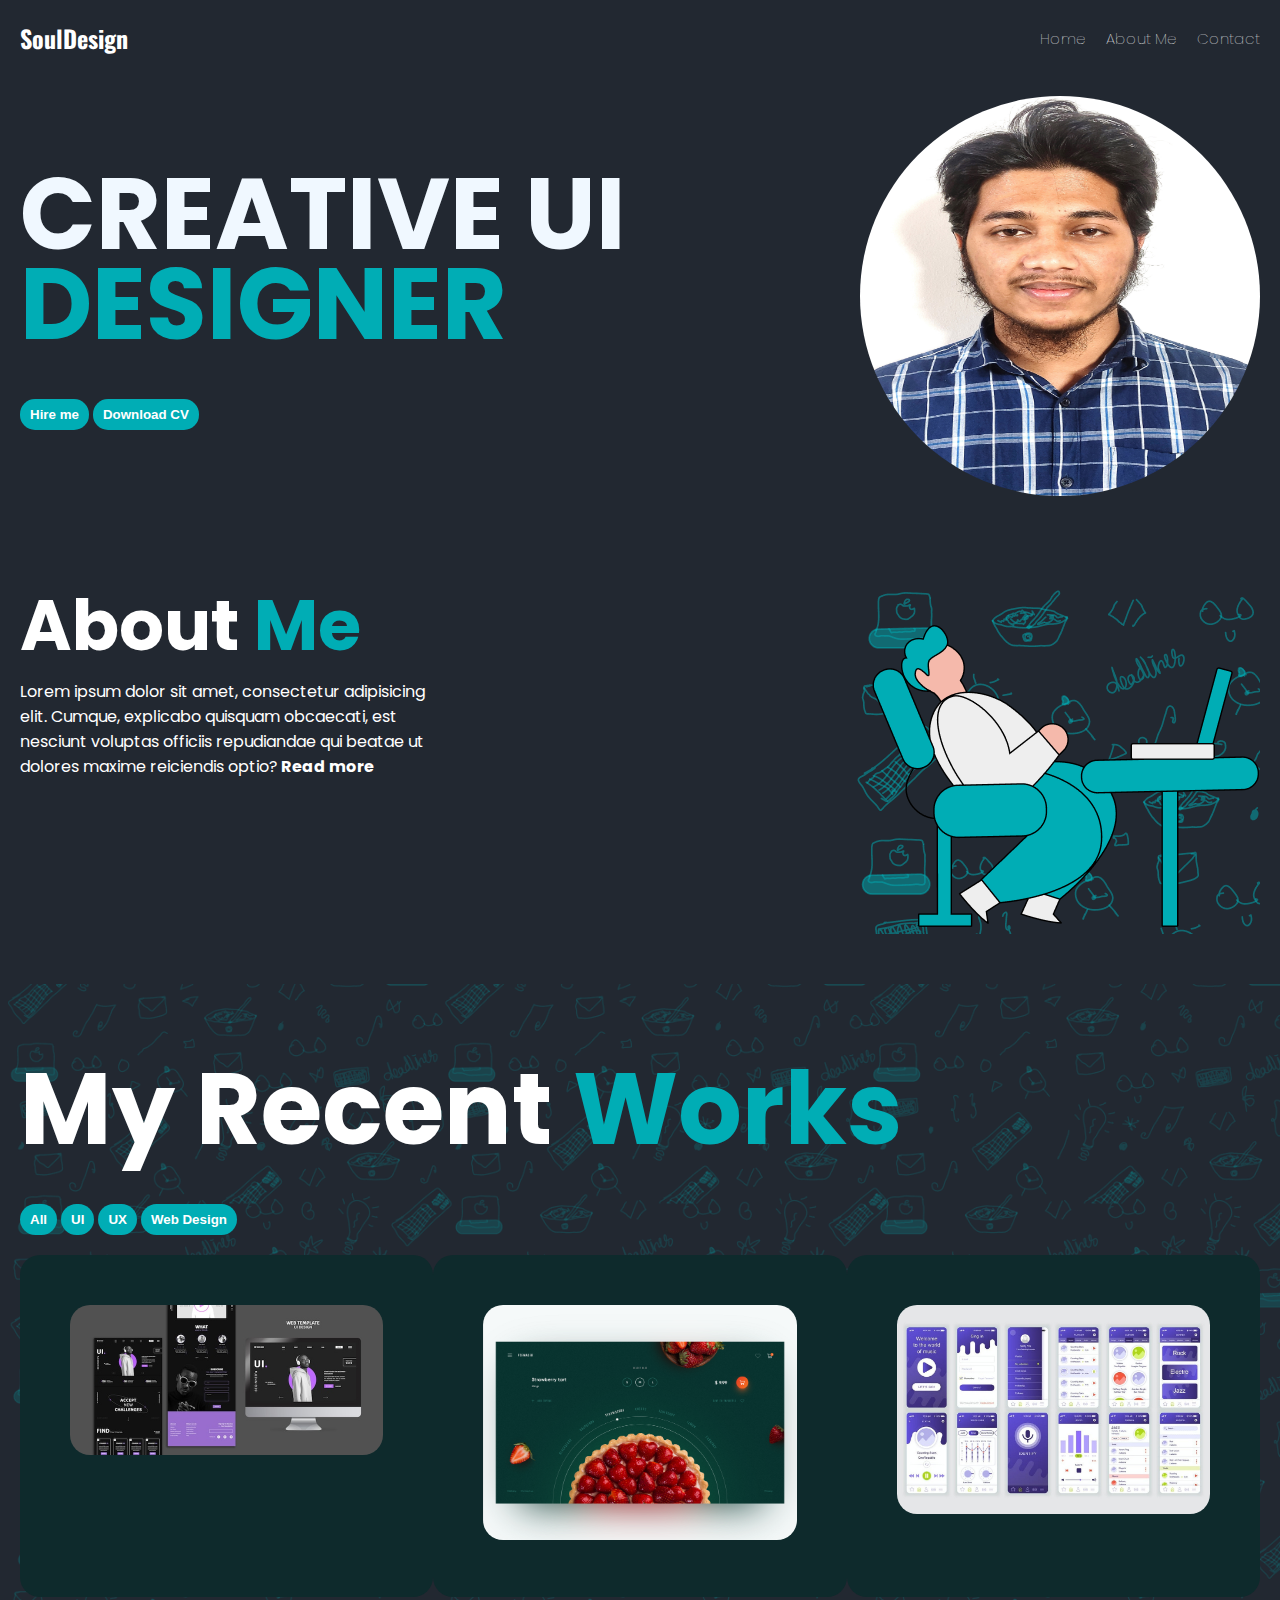
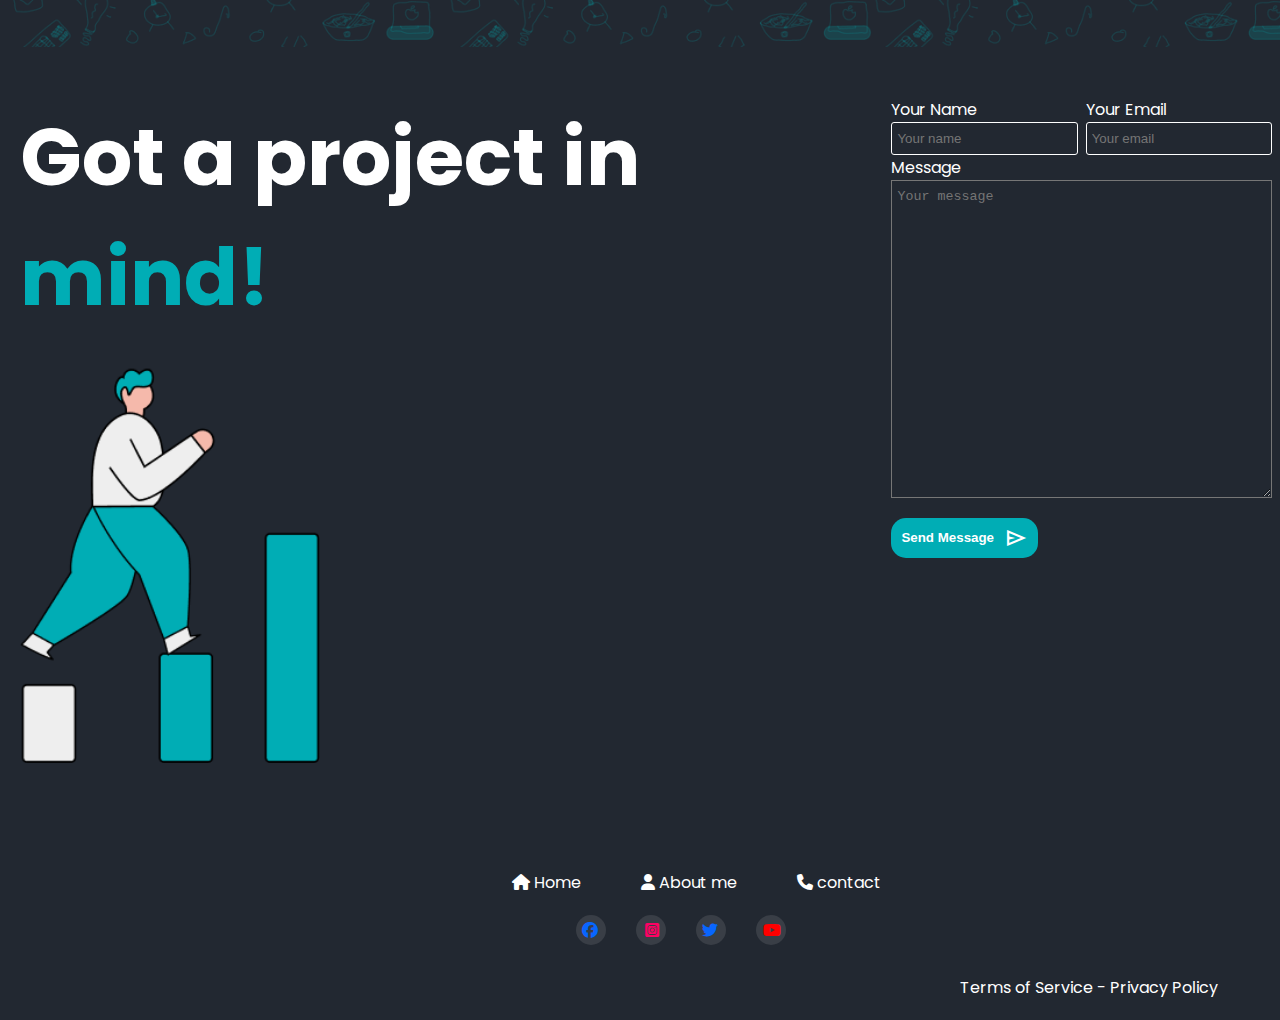
<file: index.html>
<!DOCTYPE html>
<html lang="en">
<head>
    <meta charset="UTF-8">
    <meta name="viewport" content="width=device-width, initial-scale=1.0">
    <title>Our Portfolio Site</title>
    <link rel="stylesheet" href="hello.css">
    <link rel="stylesheet" href="https://fonts.googleapis.com/css2?family=Material+Symbols+Outlined:opsz,wght,FILL,GRAD@20..48,100..700,0..1,-50..200&icon_names=send" />
    <link rel="stylesheet" href="https://cdnjs.cloudflare.com/ajax/libs/font-awesome/6.7.2/css/all.min.css" integrity="sha512-Evv84Mr4kqVGRNSgIGL/F/aIDqQb7xQ2vcrdIwxfjThSH8CSR7PBEakCr51Ck+w+/U6swU2Im1vVX0SVk9ABhg==" crossorigin="anonymous" referrerpolicy="no-referrer" />
</head>

<body>
    <!-- Start of Hero section -->
    <section>
        <div class="header">
            <div class="logo">
                <h2>SoulDesign</h2>
            </div>
            <div class="nav-links">
                <a href="#">Home</a>
                <a href="#">About Me</a>
                <a href="#">Contact</a>
            </div>
        </div>
        <div class="hero">
            <div class="content">
                <h1>CREATIVE UI <br><span class="designer">DESIGNER</span></h1>
                <div class="actions"><button class="hire-me">Hire me</button>
                    <button class="d-cv">Download CV</button></div>
            </div>
            <div class="image">
                <img src="image/mahfuz/sunnny rahman .jpg" alt="image of stars">
            </div>
        </div>
    </section>
    <!-- End of hero section -->

    <!-- Start of About section -->
     <section class="about">
        <div class="left-side">
            <h3 class="title">About <span>Me</span></h3>
            <p class="description">Lorem ipsum dolor sit amet, consectetur adipisicing elit. 
            Cumque, explicabo quisquam obcaecati, 
            est nesciunt voluptas officiis repudiandae qui beatae ut dolores maxime reiciendis optio?<span class="read-more-btn"> Read more</span></p>
        </div>
        <div class="right-side">
            <img class="image" src="image\mahfuz\a boy with a table.png" alt="an animated imagee">
        </div>
     </section>
    <!-- End of about section -->
    <!-- Start of recent workds section -->
     <section class="recent-work">
        <h3 class="title">My Recent <span>Works</span></h3>
        <div class="btn-container">
            <button class="filter-btn">All</button>
            <button class="filter-btn">UI</button>
            <button class="filter-btn">UX</button>
            <button class="filter-btn">Web Design</button>
        </div>
        <div class="image-container">
            <div class="img-container">
                <img src="image\mahfuz\user-interface-design-website-te.png" alt="">
            </div>
            <div class="img-container">
                <img src="image\mahfuz\0DlmaNfw1vF9c81-B.png" alt="">
            </div>
            <div class="img-container">
                <img src="image\mahfuz\Music-Mobile-App-UX-and-UI-Kit.png" alt="">
            </div>
        </div>
     </section>
    <!-- Start of recent workds section -->
    <!-- Start of contact section -->
     <section class="contact-us">
        <div class="left-side">
            <h3>Got a project in <span>mind!</span></h3>
            <img src="image\mahfuz\contact-image.png" alt="">
        </div>
        <form action="#" class="right-side">
            <div class="name-email-container">
                <div class="name">
                    <label>Your Name</label>
                    <input type="text" placeholder="Your name">
                </div>
                <div class="email">
                    <label>Your Email</label>
                    <input type="email" placeholder="Your email">
                </div>
            </div>
            <div class="message">
                <label>Message</label>
                <textarea placeholder="Your message"></textarea>
            </div>
            <button class="send-btn" type="submit">
                <span>Send Message</span>
                <span class="material-symbols-outlined">
                    send
                    </span>
            </button>
        </form>
     </section>
    <!-- End of contact section -->
    <!-- Start of footer section -->

    <section class="sent">
        <div class="icon-botton">
          <div class="home">
            <i class="fa-solid fa-house"></i>
            <span>Home</span>
          </div>
          <div class="me">
            <i class="fa-solid fa-user"></i>
            <span>About me</span>
          </div>
          <div class="contact">
            <i class="fa-solid fa-phone"></i>
            <span>contact</span>
          </div>
        </div>
        <div class="socal-icon">
          <div class="fd-icon">
            <div class="facebook"><i class="fa-brands fa-facebook"></i></div>
          </div>
          <div class="insta-icon">
              <div class="instagram"><i class="fa-brands fa-square-instagram"></i></div>
          </div>
          <div class="twit-icon">
            <div class="twitter"><i class="fa-brands fa-twitter"></i></div>
          </div>
         <div class="youtb-icon">
          <div class="youtube"><i class="fa-brands fa-youtube"></i></div>
         </div>
        </div>
        <div class="end-text">Terms of Service - Privacy Policy</div>
      </section>

    <!-- End of footer section -->
</body>
</html>
</file>
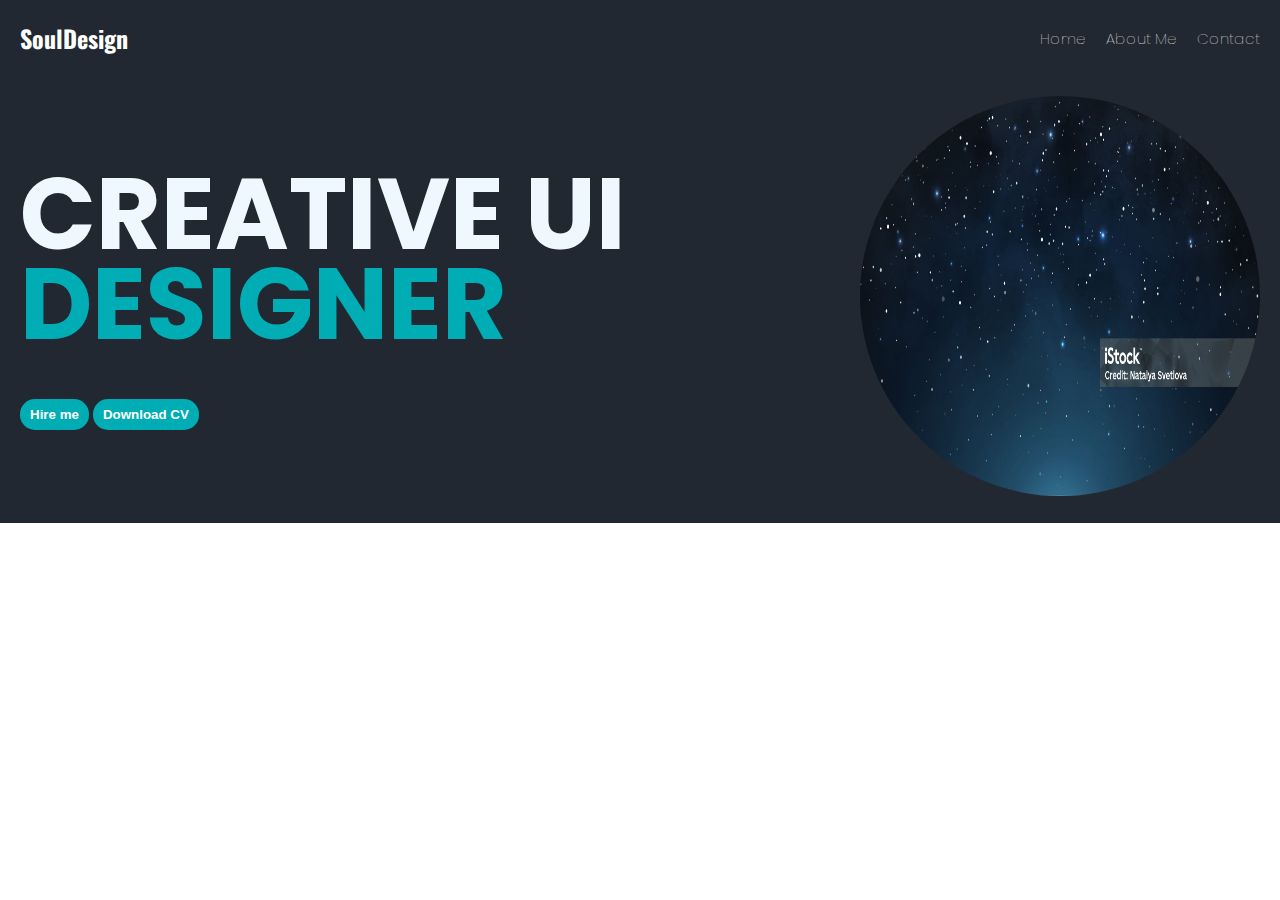
<file: hello.html>
<!DOCTYPE html>
<html lang="en">
<head>
    <meta charset="UTF-8">
    <meta name="viewport" content="width=device-width, initial-scale=1.0">
    <title>Our Portfolio Site</title>
    <link rel="stylesheet" href="hello.css">
</head>
<body>
    <section>
        <div class="header">
            <div class="logo">
                <h2>SoulDesign</h2>
            </div>
            <div class="nav-links">
                <a href="#">Home</a>
                <a href="#">About Me</a>
                <a href="#">Contact</a>
            </div>
        </div>
        <div class="hero">
            <div class="content">
                <h1>CREATIVE UI <span class="designer">DESIGNER</span></h1>
                <div class="actions"><button class="hire-me">Hire me</button>
                    <button class="d-cv">Download CV</button></div>
            </div>
            <div class="image">
                <img src="image/mahfuz/realistic-starry-night-sky-galax.png" alt="image of stars">
            </div>
        </div>
    </section>
</body>
</html>
</file>
<file: hello.css>
@import url('https://fonts.googleapis.com/css2?family=Oswald:wght@200..700&family=Poppins:ital,wght@0,100;0,200;0,300;0,400;0,500;0,600;0,700;0,800;0,900;1,100;1,200;1,300;1,400;1,500;1,600;1,700;1,800;1,900&display=swap');

* {
    padding: 0;
    margin: 0;
}

section {
    background-color: #222831;
}

body {
    font-family: "Poppins", serif;
    ;
}

h2 {
    font-family: "Oswald", serif;
    ;
}

.header {
    padding-top: 20px;
    padding-right: 20px;
    padding-bottom: 20px;
    padding-left: 20px;
    display: flex;
    justify-content: space-between;
    align-items: center;
}

.logo h2 {
    color: white;
}

.nav-links a {
    color: white;
    text-decoration: none;
    font-size: 15px;
    font-weight: 150;
}

.nav-links {
    display: flex;
    gap: 20px;
}

/* hero section start */
.hero {
    display: flex;
    align-items: center;
    justify-content: space-between;
    padding: 20px;
}

.hero .content h1 {
    color: aliceblue;
    font-size: 100px;
    line-height: 90px;
    margin-bottom: 50px;
}

button {
    background-color: #00ADB5;
    color: rgb(255, 255, 255);
    padding: 8px 10px 8px 10px;
    border: none;
    cursor: pointer;
    border-radius: 15px;
    font-weight: 800;
}

.designer {
    color: #00ADB5;

}

.image img {
    width: 400px;
    height: 400px;
    border-radius: 100%;
}

/* end of hero section */

/* start of about section */
.about {
    color: white;
    padding: 50px 20px;
    display: flex;
}

.about .left-side {}

.about .left-side .title {
    font-size: 70px;
}

.about .left-side .title span {
    color: #00ADB5;
}

.about .left-side .description {
    font-weight: 100px;
    width: 50%;
}

.about .left-side .description .read-more-btn {
    font-weight: 700;
}

.about .right-side {
    background-image: url("image/mahfuz/doodle items.png");
}

.about .right-side img {

    width: 414px;
    height: 354px;
}

/* end of about section */

/* start of recent work */
.recent-work {
    background-image: url("image/mahfuz/bg.png");
    background-repeat: no-repeat;
    background-position: center;
    background-size: cover;
    padding: 50px 20px;
    color: white;

}

.recent-work .title {
    color: white;
    font-size: 100px;
    margin-bottom: 20px;
}

.recent-work .title span {
    color: #00ADB5;
}

.recent-work .btn-container {
    margin-bottom: 20px;
}

.recent-work .btn-container .filter-btn {
    border-radius: 20px;
}

.recent-work .image-container {
    display: grid;
    grid-template-columns: 1fr 1fr 1fr;
}

.recent-work .image-container .img-container {
    padding: 50px;
    background-color: #0e2a2c;
    border-radius: 20px;
}

.recent-work .img-container img {
    width: 100%;
    border-radius: 20px;
}

/* end of recent work */
/* Contact section start */

.contact-us {
    padding: 50px 20px;
    color: white;
    display: flex;
    gap: 50px;
}

.contact-us .left-side {}

.contact-us .left-side h3 {
    font-size: 80px;
    margin-bottom: 20px;
}

.contact-us .left-side h3 span {
    color: #00ADB5;
}

.contact-us .left-side img {
    width: 300px;
}

.contact-us .right-side {}

.contact-us .right-side .name-email-container {
    display: flex;
    gap: 20px
    ;
}

.contact-us .right-side .name-email-container .name {
    display: flex;
    flex-direction: column;
}

.contact-us .right-side .name-email-container .name label {}

.contact-us .right-side .name-email-container .name input {
   width: 100%; 
   background-color: transparent;
   border: 1px solid white;
   padding: 8px 5px;
   border-radius: 3px;
}

.contact-us .right-side .name-email-container .email {
    display: flex;
    flex-direction: column;
}

.contact-us .right-side .name-email-container .email label {}

.contact-us .right-side .name-email-container .email input {
    width: 100%; 
   background-color: transparent;
   border: 1px solid white;
   padding: 8px 5px;
   border-radius: 3px;
}

.contact-us .right-side .message {
    display: flex;
    flex-direction: column;
    margin-bottom: 20px;
}


.contact-us .right-side .message label {}

.contact-us .right-side .message textarea{
    height: 300px;
    width: 100%;
    background-color: transparent;
    padding: 8px 5px;
}

.contact-us .right-side .message input {}

.contact-us .right-side .send-btn {
    display: flex;
    align-items: center;
    gap: 10px;
}

/* Contact section end */
/* Footer section start */
.sent{
    color: #fff;
  padding: auto;
  background-color: #222831;
  height: 200px;
  width: 100%;
  
  align-items: center;
  }
  .sent .icon-botton{
    display: flex;
    align-items: center;
    gap: 60px;
    padding-top: 50px;
    margin-left: 40%;
  }
  .sent .socal-icon{
    display: flex;
    gap: 30px;
    margin-top: 20px;
    margin-left: 45%;
   
  } 
  .sent .end-text{
    padding-top: 30px;
    padding-bottom: 10px;
    margin-left: 75%;
  
  }
  .sent .socal-icon .fd-icon{
    background-color: #393e46;
    width: 30px;
    height: 30px;
    border-radius: 50%;
    
  }
  .sent .socal-icon .facebook{
    color: #0866ff;
    margin-left: 6px;
    margin-top: 3px;
  }
  .sent .socal-icon .insta-icon{
    background-color: #393e46;
    width: 30px;
    height: 30px;
    border-radius: 50%;
  }
  .sent .socal-icon .instagram{
    color: #fe0263;
    margin-left: 9px;
    margin-top: 3px;
  }
  .sent .socal-icon .lind-icon{
    background-color: #393e46;
    width: 30px;
    height: 30px;
    border-radius: 50%;
  }
  .sent .socal-icon .linkedin{
    color: #0866ff;
    margin-left: 7px;
    margin-top: 3px;
  }
  .sent .socal-icon .twit-icon{
    background-color: #393e46;
    width: 30px;
    height: 30px;
    border-radius: 50%;
  }
  .sent .socal-icon .twitter{
    color: #0866ff;
    margin-left: 6px;
    margin-top: 3px;
  }
  .sent .socal-icon .youtb-icon{
    background-color: #393e46;
    width: 30px;
    height: 30px;
    border-radius: 50%;
  }
  .sent .socal-icon .youtube{
    color: red;
    margin-left: 7px;
    margin-top: 3px;
  }
/* Footer section end */
</file>
